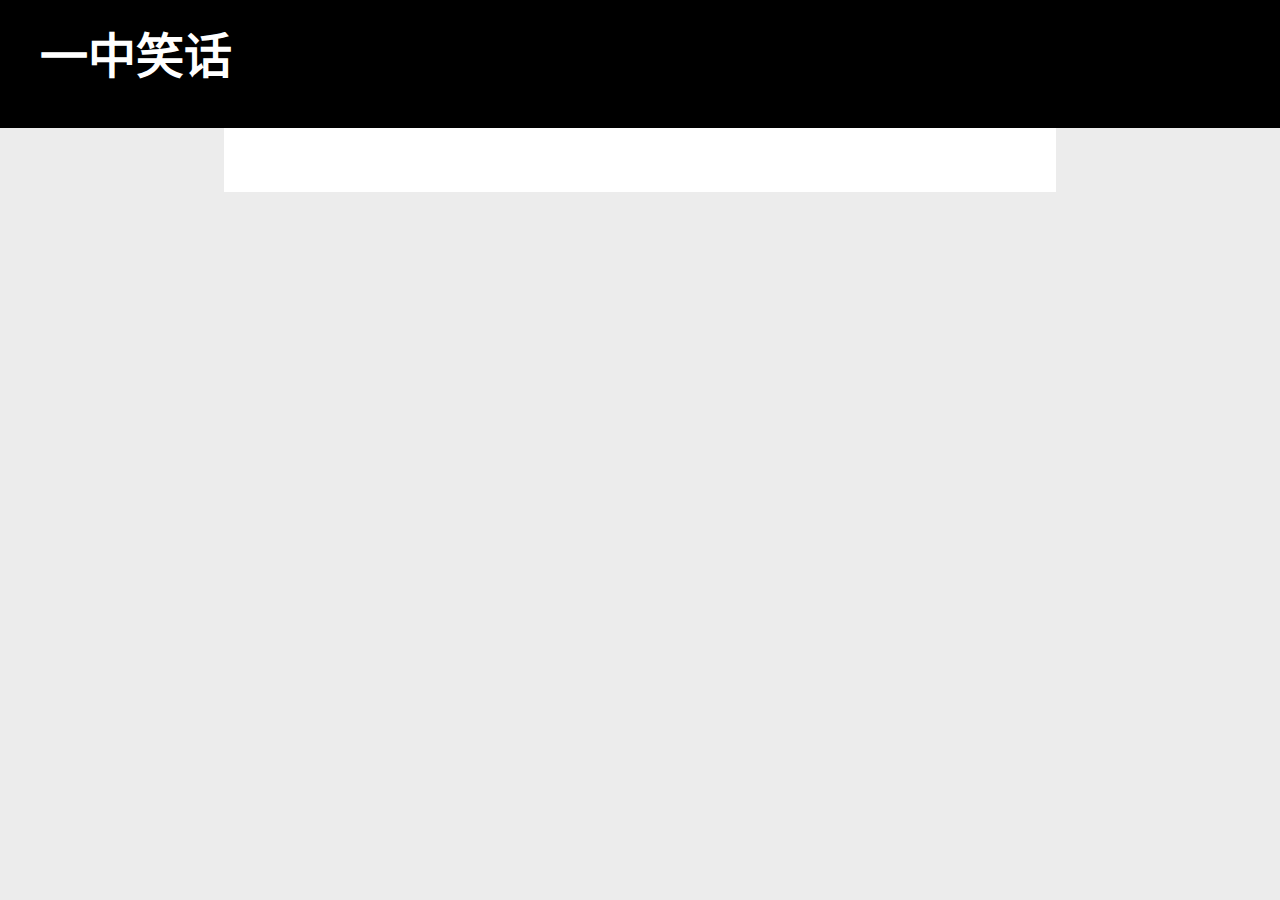
<file: pages/jokes.html>
<!DOCTYPE html>
<html lang="zh-CN">
    <head>
        <title>一中笑话</title>
        <meta charset="utf-8">

        <meta name="author" content="Zerbat(Zerbats in github)">
        <meta name="description" content="一中笑话(误)">
        <link rel="stylesheet" href="../css/learn_HTML.css">
        <link rel="shortcut icon" href="../favicon.ico" type="image/x-icon">
    </head>
    <body>
        <header>
            <div class="bar">
                <h1>一中笑话</h1>
            </div>
        </header>
        <main>
            
        </main>
    </body>
</html>
</file>
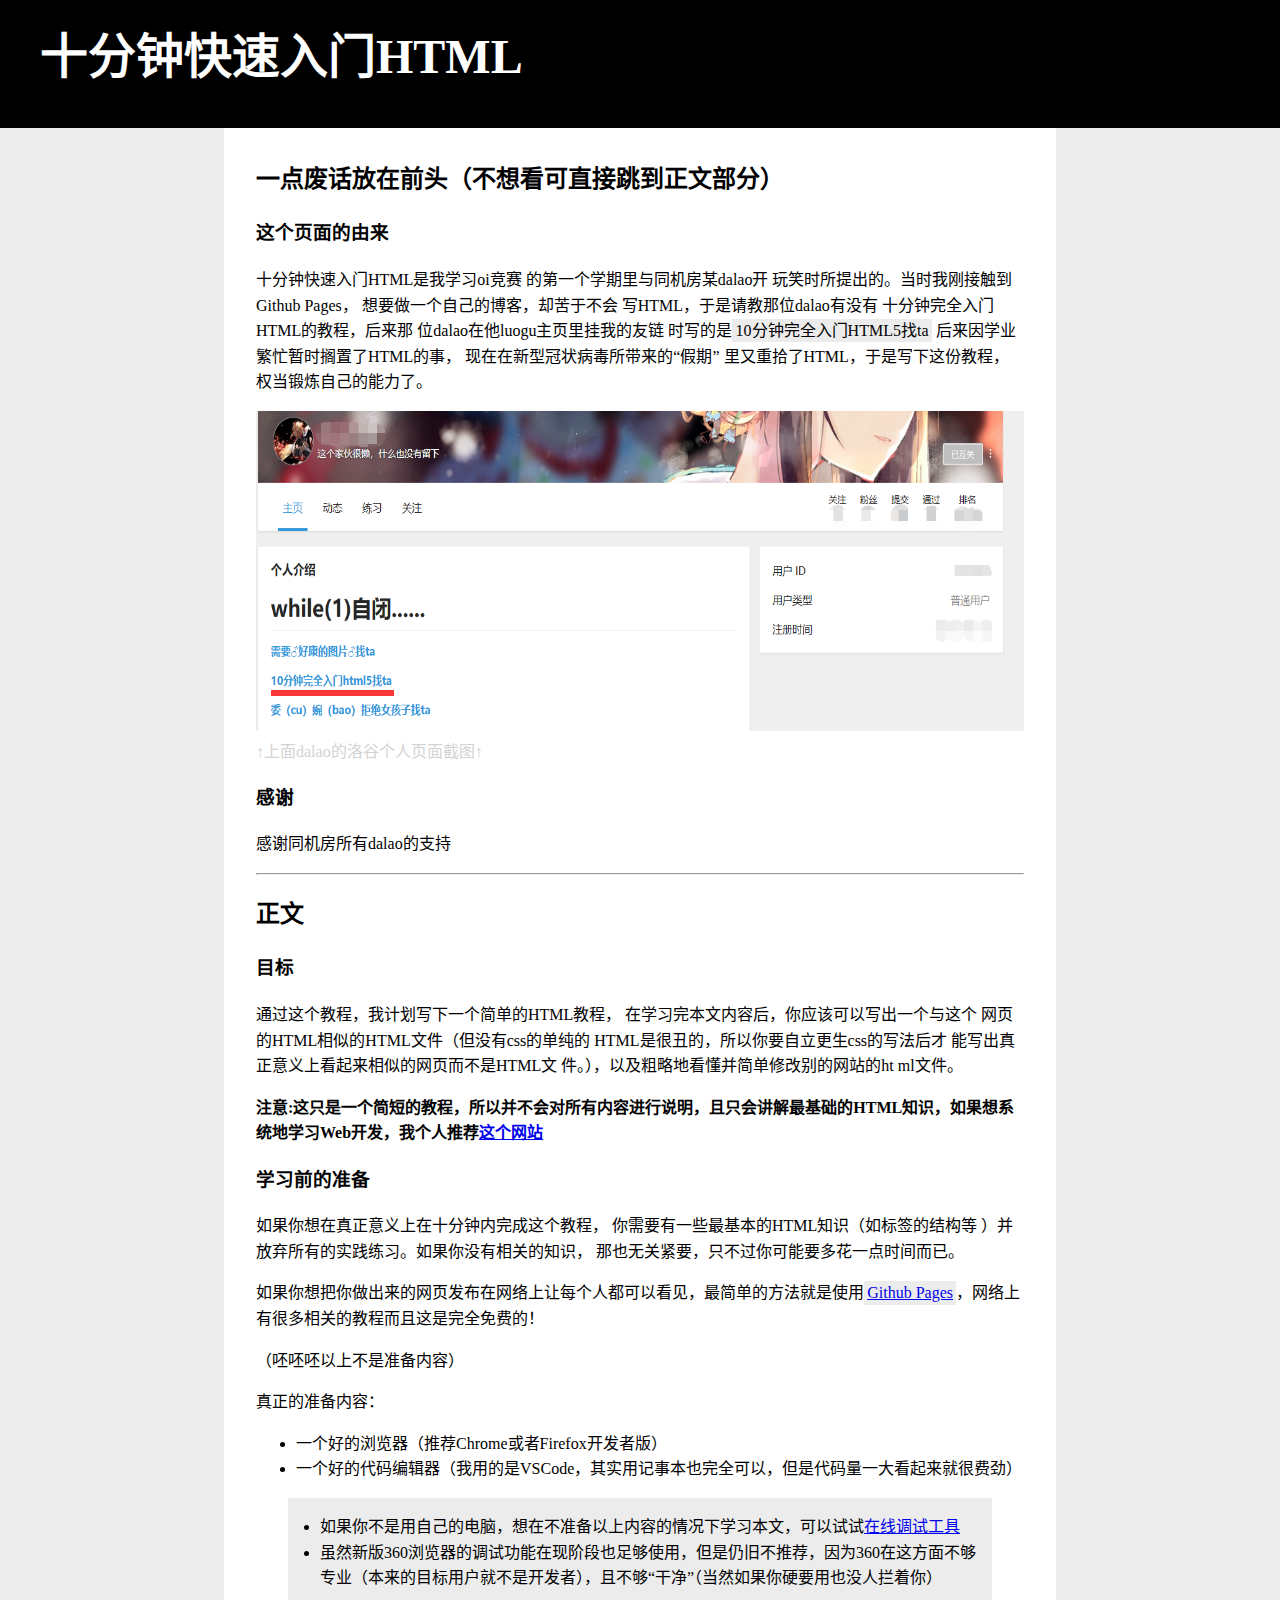
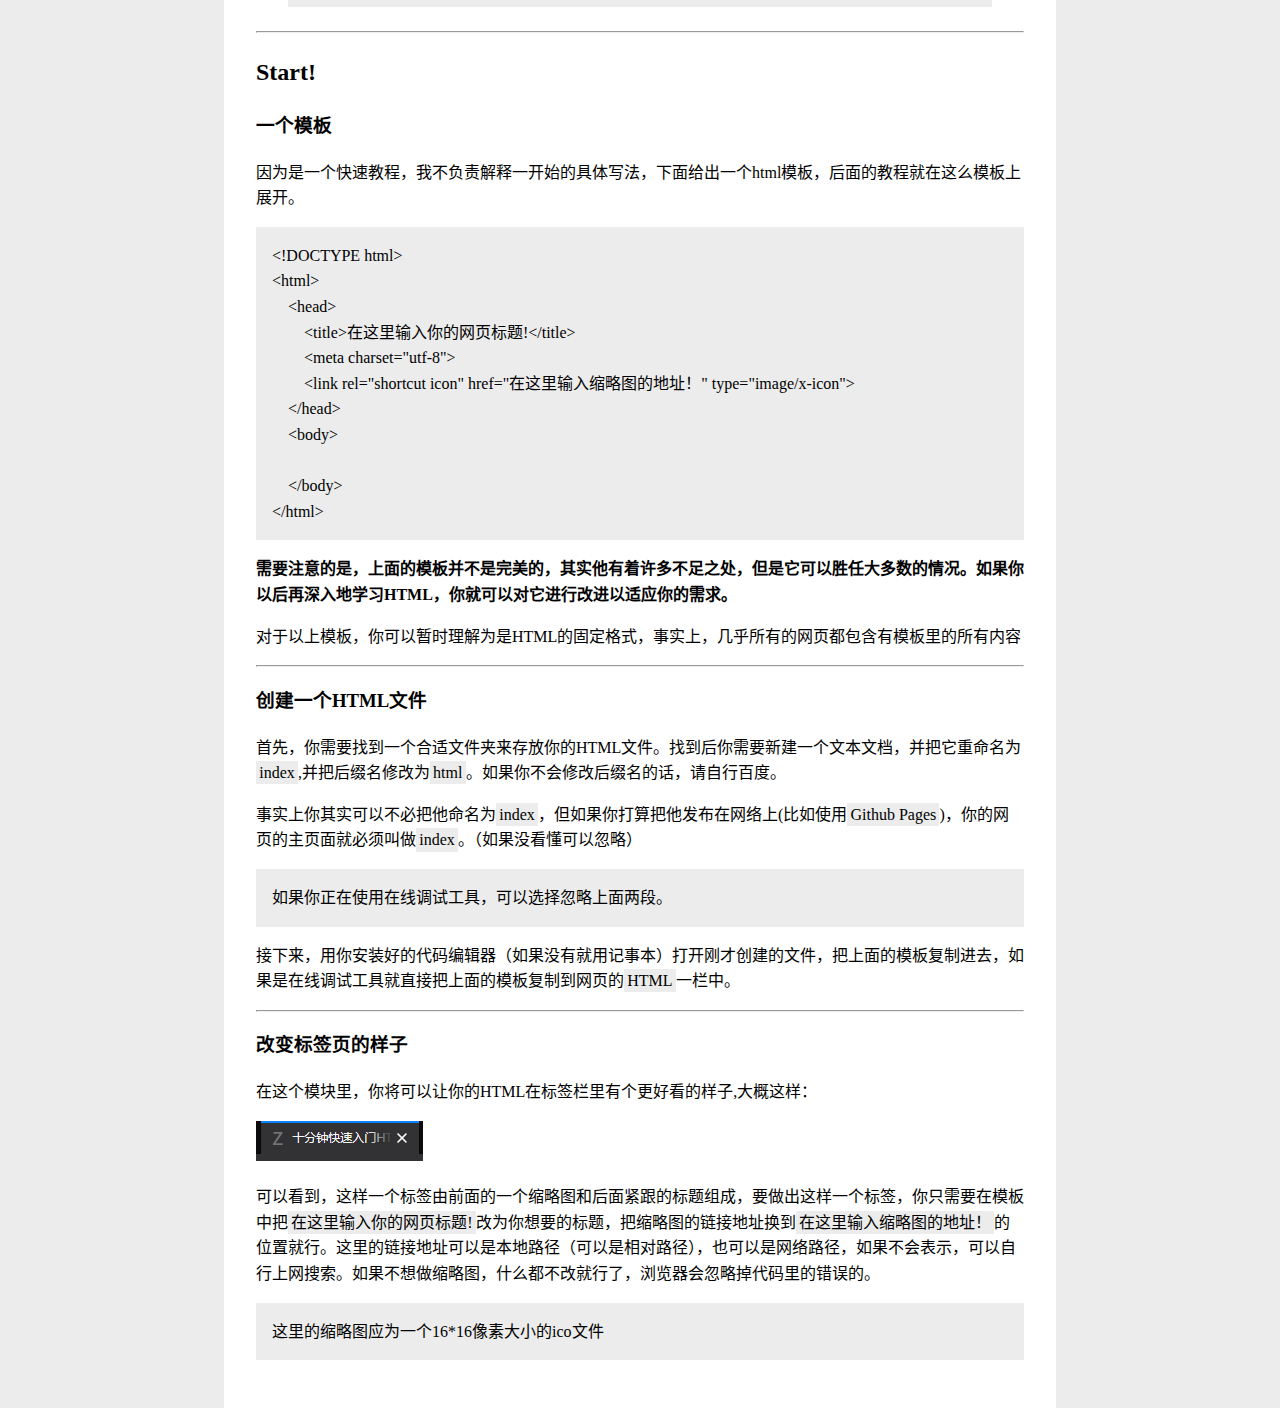
<file: pages/Learn_HTML.html>
<!DOCTYPE html>
<html lang="zh-CN">
    <head>
        <title>十分钟快速入门HTML</title>
        <meta charset="utf-8">

        <meta name="author" content="Zerbat(Zerbats in github)">
        <meta name="description" content="快速入门HTML教程，争取再最短的时间内教授足够看懂网页源代码的HTML知识">
        <link rel="stylesheet" href="../css/learn_HTML.css">
        <link rel="shortcut icon" href="../favicon.ico" type="image/x-icon">
    </head>
    <body>
        <header>
            <div class="bar">
                <h1>十分钟快速入门HTML</h1>
            </div>
        </header>
        <main>
            <div>
                <h2 id="first_h2">一点废话放在前头（不想看可直接跳到正文部分）</h2>
                <h3>这个页面的由来</h3>
                <p>
                    十分钟快速入门HTML是我学习oi竞赛
                    的第一个学期里与同机房某dalao开
                    玩笑时所提出的。当时我刚接触到Github Pages，
                    想要做一个自己的博客，却苦于不会
                    写HTML，于是请教那位dalao有没有
                    十分钟完全入门HTML的教程，后来那
                    位dalao在他luogu主页里挂我的友链
                    时写的是<code>10分钟完全入门HTML5找ta</code>
                    后来因学业繁忙暂时搁置了HTML的事，
                    现在在新型冠状病毒所带来的“假期”
                    里又重拾了HTML，于是写下这份教程，
                    权当锻炼自己的能力了。
                </p>
                <div>
                    <img src="../pictures/dalao.png" id="dalaoDeLuogu" alt="dalao的洛谷个人页面截图">
                    <span class="description">↑上面dalao的洛谷个人页面截图↑</span>
                </div><!--上面一行的CSS有问题，换分辨率后就不居中了,而且CSS应考虑适配手机视图-->
                <h3>感谢</h3>
                <p>感谢同机房所有dalao的支持</p>
                <hr>
                <h2>正文</h2>
                <h3>目标</h3>
                <p>
                    通过这个教程，我计划写下一个简单的HTML教程，
                    在学习完本文内容后，你应该可以写出一个与这个
                    网页的HTML相似的HTML文件（但没有css的单纯的
                    HTML是很丑的，所以你要自立更生css的写法后才
                    能写出真正意义上看起来相似的网页而不是HTML文
                    件。），以及粗略地看懂并简单修改别的网站的ht
                    ml文件。
                </p>
                <p class="attention">
                    注意:这只是一个简短的教程，所以并不会对所有内容进行说明，且只会讲解最基础的HTML知识，如果想系统地学习Web开发，我个人推荐<a href="https://developer.mozilla.org/zh-CN/docs/Learn">这个网站</a>
                </p>
                <h3>学习前的准备</h3>
                <p>
                    如果你想在真正意义上在十分钟内完成这个教程，
                    你需要有一些最基本的HTML知识（如标签的结构等
                    ）并放弃所有的实践练习。如果你没有相关的知识，
                    那也无关紧要，只不过你可能要多花一点时间而已。
                </p>
                <p>如果你想把你做出来的网页发布在网络上让每个人都可以看见，最简单的方法就是使用<code><a href="https://www.baidu.com/baidu?tn=monline_7_dg&ie=utf-8&wd=Github+Pages">Github&nbsp;Pages</a></code>，网络上有很多相关的教程而且这是完全免费的！</p>
                <p>（呸呸呸以上不是准备内容）</p>
                <p>真正的准备内容：</p>
                <ul>
                    <li>一个好的浏览器（推荐Chrome或者Firefox开发者版）</li>
                    <li>一个好的代码编辑器（我用的是VSCode，其实用记事本也完全可以，但是代码量一大看起来就很费劲）</li>
                </ul>
                <ul id="note">
                    <li>如果你不是用自己的电脑，想在不准备以上内容的情况下学习本文，可以试试<a href="https://www.runoob.com/w3cnote/html-online-editor.html">在线调试工具</a></li>
                    <li>虽然新版360浏览器的调试功能在现阶段也足够使用，但是仍旧不推荐，因为360在这方面不够专业（本来的目标用户就不是开发者），且不够“干净”（当然如果你硬要用也没人拦着你）</li>
                </ul>
                <hr>
                <h2>Start!</h2>
                <h3>一个模板</h3>
                <p>因为是一个快速教程，我不负责解释一开始的具体写法，下面给出一个html模板，后面的教程就在这么模板上展开。</p>
                <div class="code">
                    &lt;!DOCTYPE html&gt;<br>
                    &lt;html&gt;<br>
                    &nbsp;&nbsp;&nbsp;&nbsp;&lt;head&gt;<br>
                    &nbsp;&nbsp;&nbsp;&nbsp;&nbsp;&nbsp;&nbsp;&nbsp;&lt;title&gt;在这里输入你的网页标题!&lt;/title&gt;<br>
                    &nbsp;&nbsp;&nbsp;&nbsp;&nbsp;&nbsp;&nbsp;&nbsp;&lt;meta charset=&quot;utf-8&quot;&gt;<br>
                    &nbsp;&nbsp;&nbsp;&nbsp;&nbsp;&nbsp;&nbsp;&nbsp;&lt;link rel=&quot;shortcut icon&quot; href=&quot;在这里输入缩略图的地址！&quot; type=&quot;image/x-icon&quot;&gt;<br>
                    &nbsp;&nbsp;&nbsp;&nbsp;&lt;/head&gt;<br>
                    &nbsp;&nbsp;&nbsp;&nbsp;&lt;body&gt;<br>
                    &nbsp;&nbsp;&nbsp;&nbsp;&nbsp;&nbsp;&nbsp;&nbsp;<br>
                    &nbsp;&nbsp;&nbsp;&nbsp;&lt;/body&gt;<br>
                    &lt;/html&gt;
                </div>
                <p class="attention">需要注意的是，上面的模板并不是完美的，其实他有着许多不足之处，但是它可以胜任大多数的情况。如果你以后再深入地学习HTML，你就可以对它进行改进以适应你的需求。</p>
                <p>对于以上模板，你可以暂时理解为是HTML的固定格式，事实上，几乎所有的网页都包含有模板里的所有内容</p>
                <hr>
                <h3>创建一个HTML文件</h3>
                <p>首先，你需要找到一个合适文件夹来存放你的HTML文件。找到后你需要新建一个文本文档，并把它重命名为<code>index</code>,并把后缀名修改为<code>html</code>。如果你不会修改后缀名的话，请自行百度。</p>
                <p>事实上你其实可以不必把他命名为<code>index</code>，但如果你打算把他发布在网络上(比如使用<code>Github&nbsp;Pages</code>)，你的网页的主页面就必须叫做<code>index</code>。（如果没看懂可以忽略）</p>
                <div class="code">如果你正在使用在线调试工具，可以选择忽略上面两段。</div>
                <p>接下来，用你安装好的代码编辑器（如果没有就用记事本）打开刚才创建的文件，把上面的模板复制进去，如果是在线调试工具就直接把上面的模板复制到网页的<code>HTML</code>一栏中。</p>
                <hr>
                <h3>改变标签页的样子</h3>
                <p>在这个模块里，你将可以让你的HTML在标签栏里有个更好看的样子,大概这样：</p>
                <img src="../pictures/page.png" alt="标签栏里本页标签的样子">
                <p>可以看到，这样一个标签由前面的一个缩略图和后面紧跟的标题组成，要做出这样一个标签，你只需要在模板中把<code>在这里输入你的网页标题!</code>改为你想要的标题，把缩略图的链接地址换到<code>在这里输入缩略图的地址！</code>的位置就行。这里的链接地址可以是本地路径（可以是相对路径），也可以是网络路径，如果不会表示，可以自行上网搜索。如果不想做缩略图，什么都不改就行了，浏览器会忽略掉代码里的错误的。</p>
                <p class="code">这里的缩略图应为一个16*16像素大小的ico文件</p>
            </div>
        </main>
    </body>
</html>
</file>
<file: css/learn_HTML.css>
html{
    /*font-family: Arial, Helvetica, sans-serif, 微软雅黑;*/
}

body{
    margin: 0;
    background-color: rgb(236, 236, 236);
    font-size: 1em;
    line-height: 1.6;
}

.bar{
    height: 6em;
    background-color: black;
    /*position:absolute;*/
    padding: 1em;
    margin: 0;
    width: calc(100% - 2em);
}

header h1{
    color: white;
    font-size: 3em;
    margin-left: 0.5em;
    margin-top: 0.07em;
    /*vertical-align: middle;*/
}

main{
    background-color: white;
    width: 60%;
    margin:0 auto;
    position:relative;
    padding: 2em;
    display: flex;
}

#first_h2{
    margin-top: 0em;
}

code{
    background-color: rgb(236, 236, 236);
    padding: 0.2em;
    font-family: consolas,"Microsoft YaHei";
}

img{
    max-width: 100%;
}

#dalaoDeLuogu{
    height: 20em;
}

.description{
    color: lightgray;
    margin-top: 0em;
}

.attention{
    font-weight: 700;
}

#note{
    background-color: rgb(236, 236, 236);
    margin: 1em 2em 1.5em 2em;
    padding: 1em 1em 1em 2em
}

.code{
    background-color: rgb(236, 236, 236);
    padding: 1em;
    font-family: consolas,"Microsoft YaHei";
}
</file>
